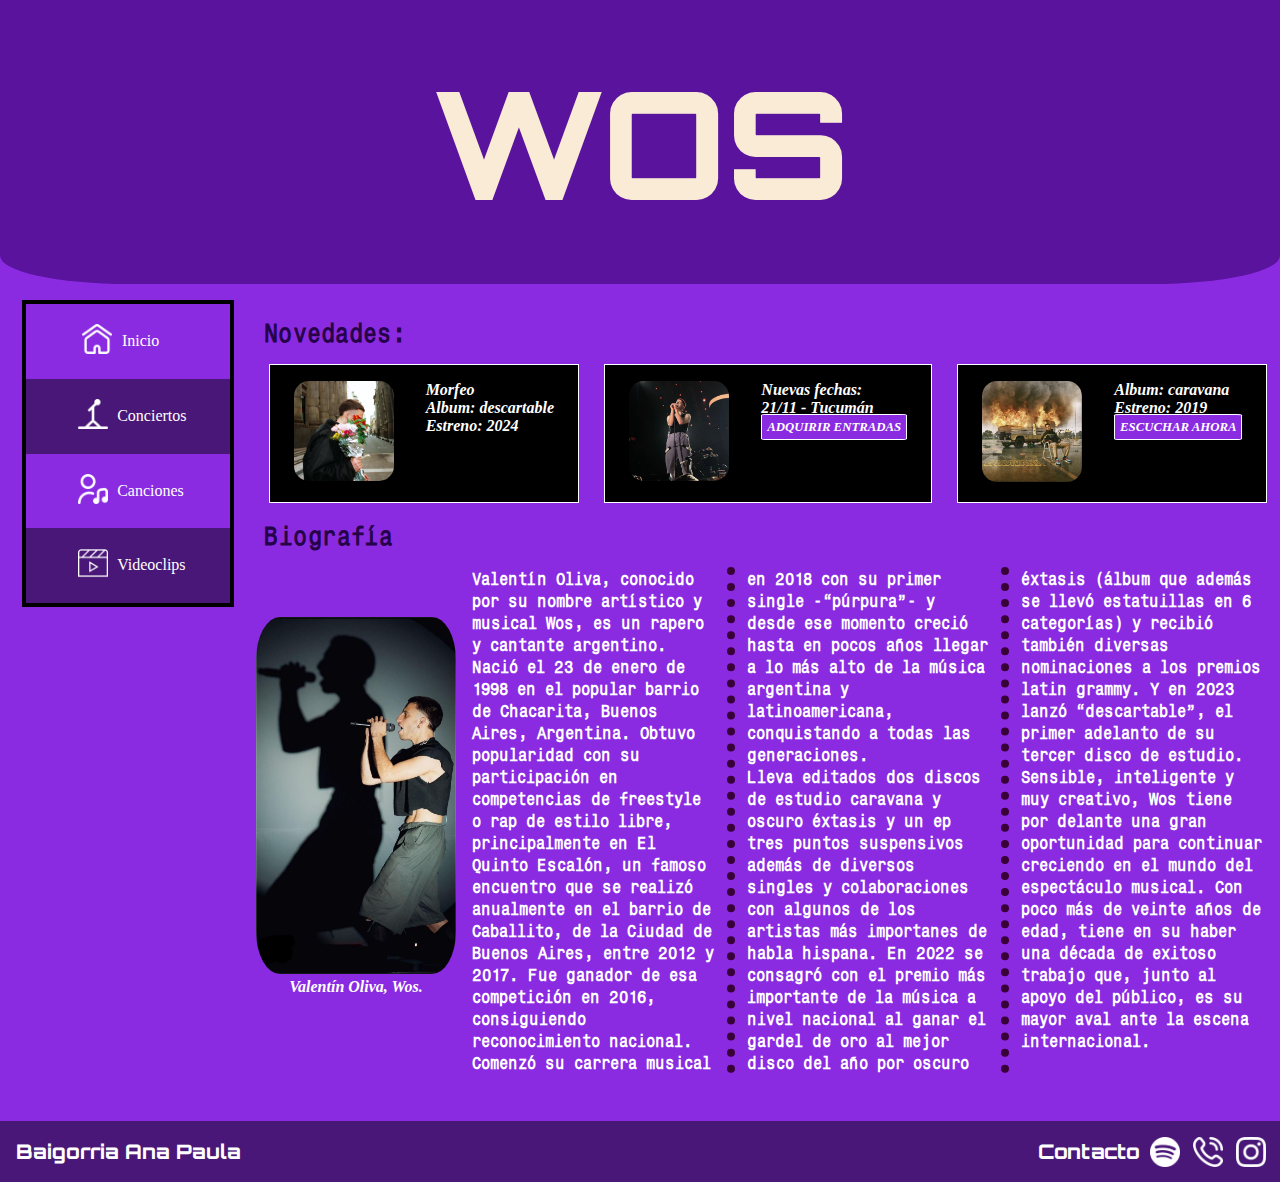
<file: index.html>
<!DOCTYPE html> <!-- ABRIR CON XAMPP -->
<html lang="es">
<head>
  <meta charset="UTF-8">
  <meta name="viewport" content="width=device-width, initial-scale=1.0">
  <title>Wos.ds3</title>
  <link rel="preconnect" href="https://fonts.googleapis.com">
  <link rel="preconnect" href="https://fonts.gstatic.com" crossorigin>
  <link href="https://fonts.googleapis.com/css2?family=Jacquard+12+Charted&family=Micro+5+Charted&family=Orbitron:wght@400..900&display=swap" rel="stylesheet">
  <link rel="stylesheet" href="css/estilo1.css">
</head>

<body>
<section>
  
  <header>
    <h1><a href="index.html">WOS</a></h1>
  </header>

  <article id="contenedor-contenido">
    
    <section id="menu">
      <a href="#menu"><img src="img/abrir-menu.png" id="abrir" alt="abrir-menu"></a>
      <a href="#"><img src="img/cerrar-menu.png" id="cerrar" alt="cerrar-menu"></a>
       
      <nav>
        <ul id="lista-menu">
          <li>
            <a href="index.html" id="inicio">
            <img src="img/inicio.png" alt="Inicio">
            <p>Inicio</p>
            </a></li>
          <li>
            <a href="html/conciertos.html">
            <img src="img/conciertos.png" alt="Conciertos">
            <p>Conciertos</p>
          </a></li>
          <li>
            <a href="html/canciones.html">
            <img src="img/canciones.png" alt="Canciones">
            <p>Canciones</p>
          </a></li>
          <li>
            <a href="html/clip.html">
            <img src="img/claqueta.png" alt="Videoclips">
            <p>Videoclips</p>
          </a></li>
       </ul>
      </nav> 
   </section>
    
   <main id="info"> <!-- CAMBIA -->
    <h2>Novedades:</h2>
      <article id="agregado">
       <section>
          <figure><img src="img/foto-4.JPG" alt=""></figure>
          <article>
            <ul>
              <li>Morfeo</li>
              <li>Album: descartable</li>
              <li>Estreno: 2024</li>
            </ul>
          </article>
        </section>

        <section>
          <figure><img src="img/foto-1.JPG" alt=""></figure>
          <article>
            <ul>
              <li>Nuevas fechas:</li>
              <li>21/11 - Tucumán</li>
              <li><a href="https://www.ticketek.com.ar/wos/estadio-central-cordoba" target="_blank">ADQUIRIR ENTRADAS</a></li>
            </ul>
          </article>
       </section>

        <section>
          <figure><img src="img/caravana.JPG" alt=""></figure>
         <article>
            <ul>
              <li>Album: caravana</li>
              <li>Estreno: 2019</li>
              <li><a href="https://open.spotify.com/intl-es/album/7L6gLnSJBTU0tOneX0Ol91?si=psiBRnj9Spi9bYkrGbgzjA" target="_blank">ESCUCHAR AHORA</a></li>
            </ul>
         </article>
        </section>
     </article> 

     <article id="bio">
        <h2>Biografía</h2>
          <figure>
            <img src="img/foto-2.JPG" alt="">
            <figcaption>Valentín Oliva, Wos.</figcaption>
          </figure>
       <section id="texto">
         <p>Valentín Oliva, conocido por su nombre artístico y musical Wos, es un rapero y cantante argentino. Nació el 23 de enero de 1998 en el popular barrio de Chacarita, Buenos Aires, Argentina. Obtuvo popularidad con su participación en competencias de freestyle o rap de estilo libre, principalmente en El Quinto Escalón, un famoso encuentro que se realizó anualmente en el barrio de Caballito, de la Ciudad de Buenos Aires, entre 2012 y 2017. Fue ganador de esa competición en 2016, consiguiendo reconocimiento nacional. Comenzó su carrera musical en 2018 con su primer single -“púrpura”- y desde ese momento creció hasta en pocos años llegar a lo más alto de la música argentina y latinoamericana, conquistando a todas las generaciones.</p>

         <p>Lleva editados dos discos de estudio <strong>caravana y oscuro éxtasis</strong> y un ep <strong>tres puntos suspensivos</strong> además de diversos singles y colaboraciones con algunos de los artistas más importanes de habla hispana. En 2022 se consagró con el premio más importante de la música a nivel nacional al ganar el gardel de oro al mejor disco del año por oscuro éxtasis (álbum que además se llevó estatuillas en 6 categorías) y recibió también diversas nominaciones a los premios latin grammy. Y en 2023 lanzó “descartable”, el primer adelanto de su tercer disco de estudio.</p>

         <p>Sensible, inteligente y muy creativo, Wos tiene por delante una gran oportunidad para continuar creciendo en el mundo del espectáculo musical. Con poco más de veinte años de edad, tiene en su haber una década de exitoso trabajo que, junto al apoyo del público, es su mayor aval ante la escena internacional.</p>
       </section>
     </article>
   </main>
  </article>

 <footer>
   <p>Baigorria Ana Paula</p>
   <section>
      <p>Contacto</p>
      <a href="https://open.spotify.com/intl-es/artist/5YCc6xS5Gpj3EkaYGdjyNK?si=YidZINI2RxmyjTOt4xo1ow" target="_blank"><img src="img/spotify.png" alt="Escuchar en Spotify"></a>

      <a href="tel:+549381654237"><img src="img/telefono.png" alt="Llamar"></a>

      <a href="https://www.instagram.com/wos.ds3?utm_source=ig_web_button_share_sheet&igsh=ZDNlZDc0MzIxNw==" target="_blank"><img src="img/instagram.png" alt="Contactarse vía Instagram"></a>
   </section>
 </footer>
</body>
</html>
</file>
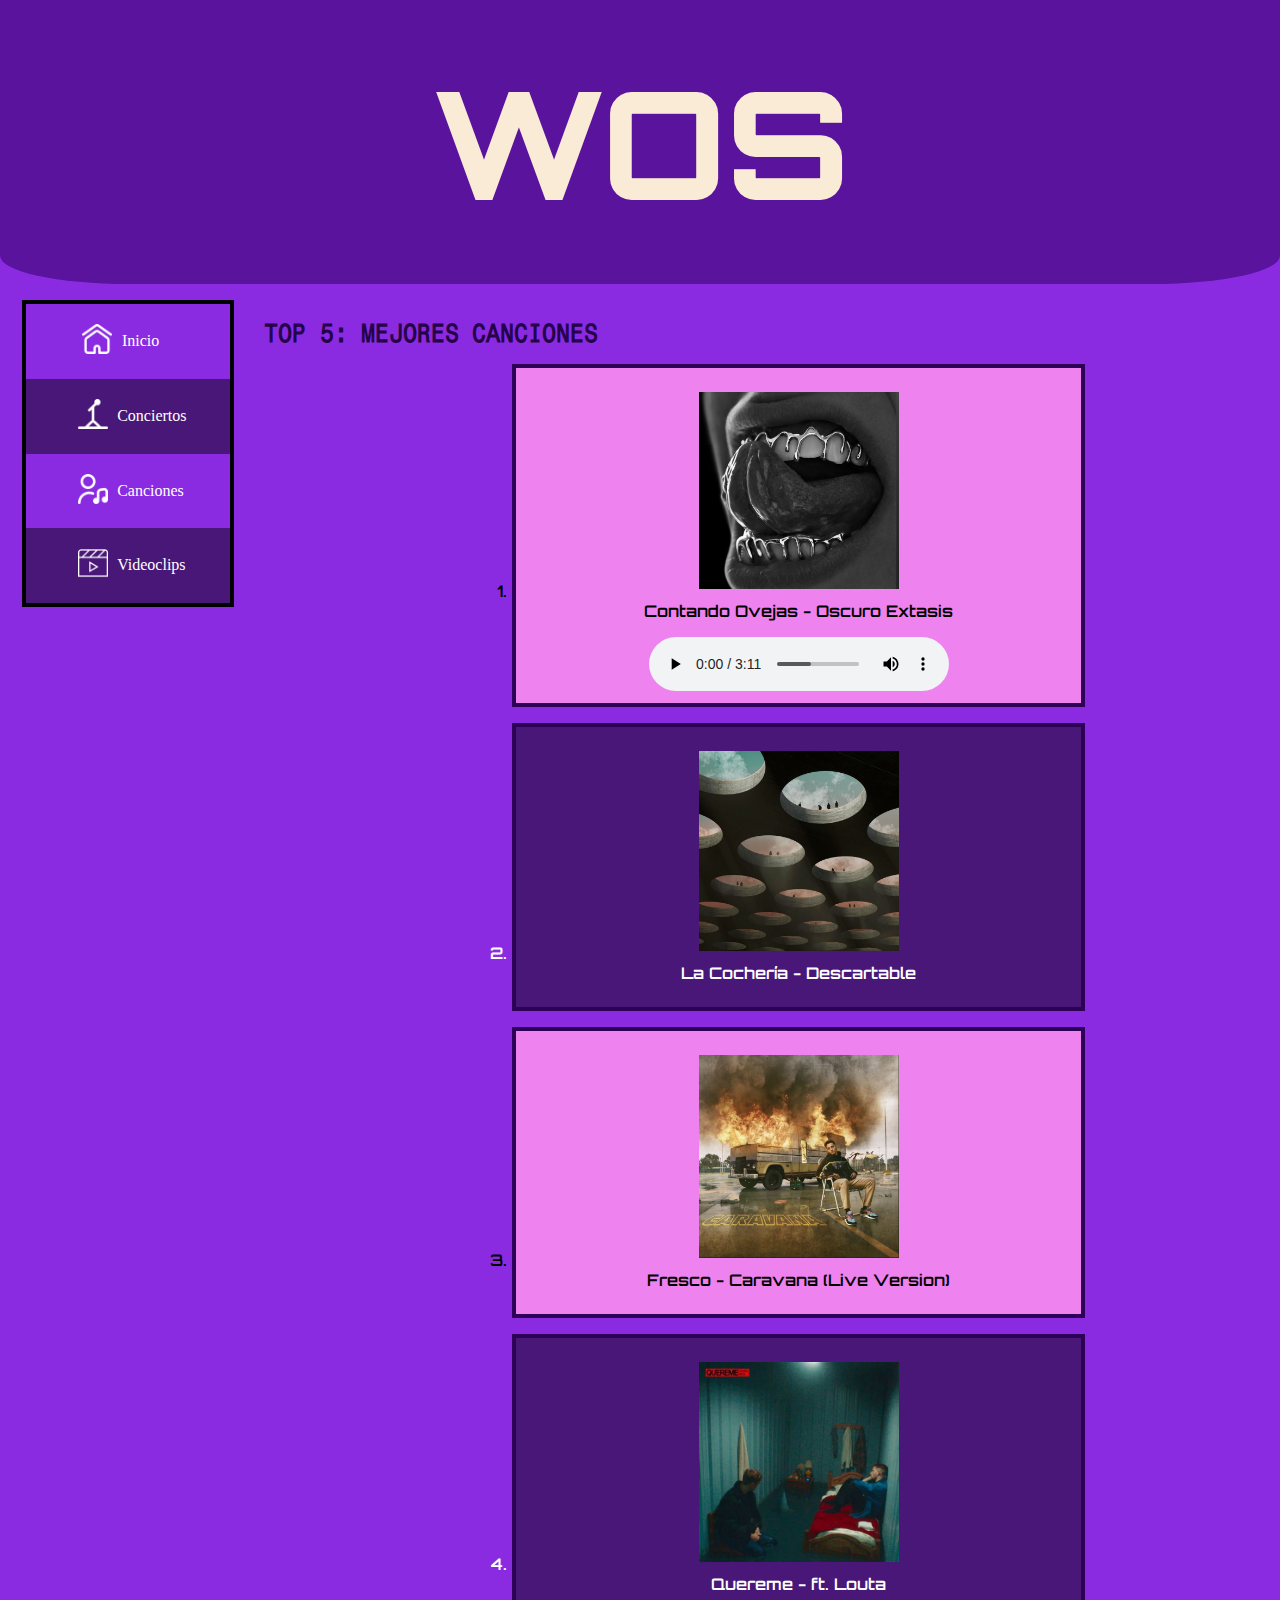
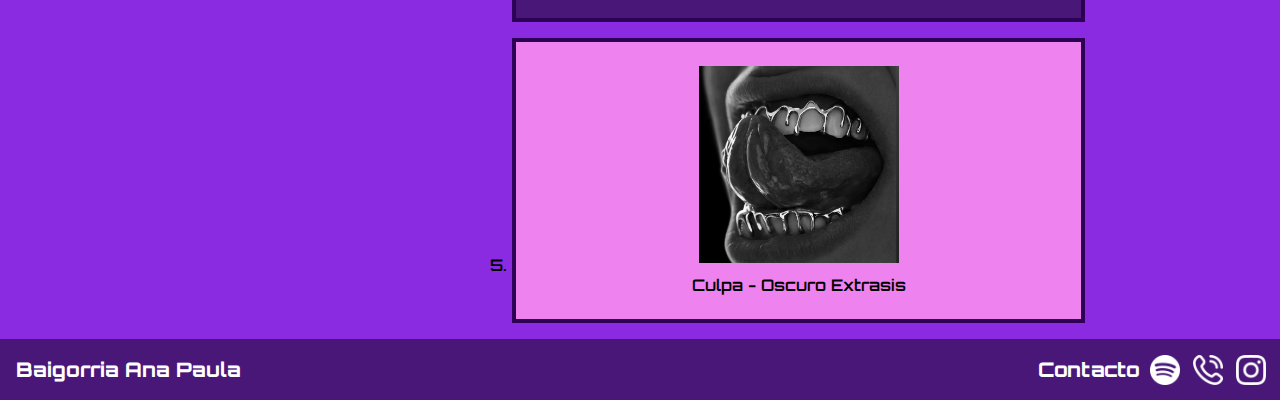
<file: html/canciones.html>
<!DOCTYPE html>
<html lang="es">
  <head>
    <meta charset="UTF-8">
    <meta name="viewport" content="width=device-width, initial-scale=1.0">
    <title>Canciones.ds3</title>
    <link rel="preconnect" href="https://fonts.googleapis.com">
    <link rel="preconnect" href="https://fonts.gstatic.com" crossorigin>
    <link href="https://fonts.googleapis.com/css2?family=Jacquard+12+Charted&family=Micro+5+Charted&family=Orbitron:wght@400..900&display=swap" rel="stylesheet">
    <link rel="stylesheet" href="../css/estilo1.css">
  </head>
      
  <body>
  <section>
        
    <header>
      <h1><a href="../index.html">WOS</a></h1>
    </header>
      
    <article id="contenedor-contenido">
      <section id="menu">
         <a href="#menu"><img src="../img/abrir-menu.png" id="abrir" alt="abrir-menu"></a>
         <a href="#"><img src="../img/cerrar-menu.png" id="cerrar" alt="cerrar-menu"></a>
             
         <nav>
            <ul id="lista-menu">
            <li>
                 <a href="../index.html" id="inicio">
                 <img src="../img/inicio.png" alt="Inicio">
                 <p>Inicio</p>
                 </a>
            </li>
            <li>
                 <a href="conciertos.html">
                 <img src="../img/conciertos.png" alt="Conciertos">
                 <p>Conciertos</p>
                 </a>
            </li>
            <li>
                 <a href="canciones.html">
                 <img src="../img/canciones.png" alt="Canciones">
                 <p>Canciones</p>
                 </a>
            </li>
             <li>
                 <a href="clip.html">
                 <img src="../img/claqueta.png" alt="Videoclips">
                 <p>Videoclips</p>
                 </a>
            </li>
            </ul>
         </nav> 
      </section>
          
      <main> <!-- CAMBIA -->
        <h2>TOP 5: MEJORES CANCIONES</h2>
        <ol id="lista-canciones">
           <li>
             <img src="../img/oscuro-extasis.JPG" alt="">
             <p>Contando Ovejas - Oscuro Extasis</p>
             <audio autoplay controls>
               <source src="../audio/contando-ovejas.ogg" type="audio/ogg">
               <source src="../audio/contando-ovejas.mp3" type="audio/mp3">
            </audio></li>
           <li>
             <img src="../img/descartable.JPG" alt="">
             <p>La Cochería - Descartable</p></li>
           <li>
             <img src="../img/caravana.JPG" alt="">
             <p>Fresco - Caravana (Live Version)</p></li>
           <li>
             <img src="../img/quereme.jpg" alt="">
             <p>Quereme - ft. Louta</p></li>
           <li>
             <img src="../img/oscuro-extasis.JPG" alt="">
             <p>Culpa - Oscuro Extrasis</p></li>
        </ol>
      </main>
   </article>
      
   <footer>
       <p>Baigorria Ana Paula</p>
       <section>
          <p>Contacto</p>
          <a href="https://open.spotify.com/intl-es/artist/5YCc6xS5Gpj3EkaYGdjyNK?si=YidZINI2RxmyjTOt4xo1ow" target="_blank"><img src="../img/spotify.png" alt="Escuchar en Spotify"></a>
      
          <a href="tel:+549381654237"><img src="../img/telefono.png" alt="Llamar"></a>
      
          <a href="https://www.instagram.com/wos.ds3?utm_source=ig_web_button_share_sheet&igsh=ZDNlZDc0MzIxNw==" target="_blank"><img src="../img/instagram.png" alt="Contactarse vía Instagram"></a>
       </section>
   </footer>
  </body>
</html>
</file>
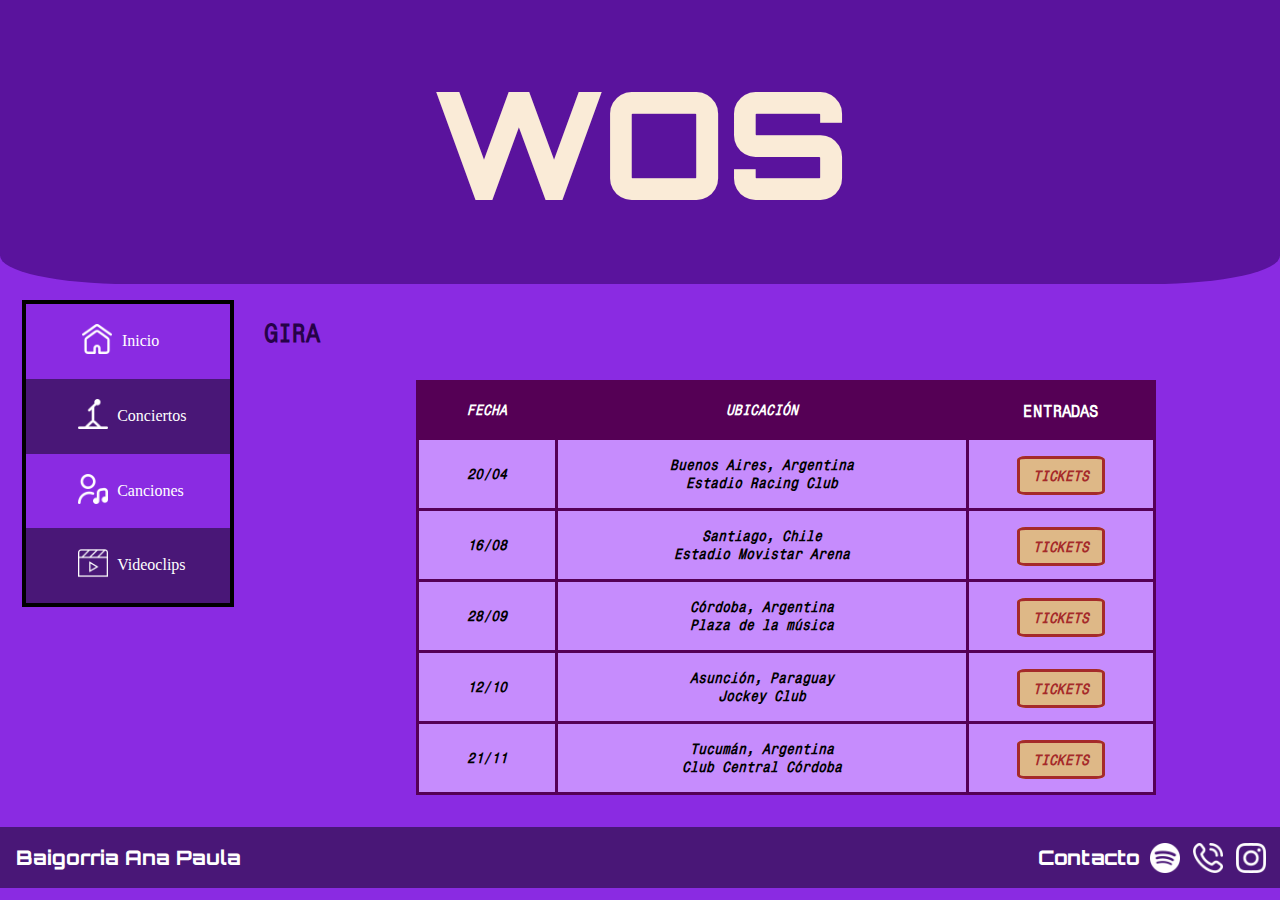
<file: html/conciertos.html>
<!DOCTYPE html>
<html lang="es">
<head>
  <meta charset="UTF-8">
  <meta name="viewport" content="width=device-width, initial-scale=1.0">
  <title>Conciertos.ds3</title>
  <link rel="preconnect" href="https://fonts.googleapis.com">
  <link rel="preconnect" href="https://fonts.gstatic.com" crossorigin>
  <link href="https://fonts.googleapis.com/css2?family=Jacquard+12+Charted&family=Micro+5+Charted&family=Orbitron:wght@400..900&display=swap" rel="stylesheet">
  <link rel="stylesheet" href="../css/estilo1.css">
</head>
    
<body>
<section>
      
  <header>
      <h1><a href="../index.html">WOS</a></h1>
  </header>
    
  <article id="contenedor-contenido">
    <section id="menu">
       <a href="#menu"><img src="../img/abrir-menu.png" id="abrir" alt="abrir-menu"></a>
       <a href="#"><img src="../img/cerrar-menu.png" id="cerrar" alt="cerrar-menu"></a>
           
       <nav>
          <ul id="lista-menu">
          <li>
               <a href="../index.html" id="inicio">
               <img src="../img/inicio.png" alt="Inicio">
               <p>Inicio</p>
               </a>
          </li>
          <li>
               <a href="conciertos.html">
               <img src="../img/conciertos.png" alt="Conciertos">
               <p>Conciertos</p>
               </a>
          </li>
          <li>
               <a href="canciones.html">
               <img src="../img/canciones.png" alt="Canciones">
               <p>Canciones</p>
               </a>
          </li>
           <li>
               <a href="clip.html">
               <img src="../img/claqueta.png" alt="Videoclips">
               <p>Videoclips</p>
               </a>
          </li>
          </ul>
       </nav> 
    </section>
        
      <main id="conciertos"> <!-- CAMBIA -->
       <h2>GIRA</h2>
       <table id="tabla1">
        <thead>
           <tr id="encabezado">
              <th scope="col" class="fecha">FECHA</th>
              <th scope="col" class="ubic">UBICACIÓN</th>
              <th scope="col" class="ENTRADAS">ENTRADAS</th>
           </tr>
        </thead>
        <tbody>
           <tr>
              <td class="fecha">20/04</td>
              <td><p class="ubic">Buenos Aires, Argentina <br> Estadio Racing Club</p></td>
              <td class="ENTRADAS"><a href="https://www.ticketek.com.ar/wos/estadio-racing-club" target="_blank">TICKETS</a></td>
           </tr>
           <tr>
              <td class="fecha">16/08</td>
              <td><p class="ubic">Santiago, Chile <br> Estadio Movistar Arena</p></td>
              <td class="ENTRADAS"><a href="https://www.puntoticket.com/wos" target="_blank">TICKETS</a></td>
           </tr>
           <tr>
              <td class="fecha">28/09</td>
              <td><p class="ubic">Córdoba, Argentina <br> Plaza de la música</p></td>
              <td class="ENTRADAS"><a href="https://www.ticketek.com.ar/wos/plaza-de-la-musica" target="_blank">TICKETS</a></td>
           </tr>
           <tr>
              <td class="fecha">12/10</td>
              <td><p class="ubic">Asunción, Paraguay <br> Jockey Club</p></td>
              <td class="ENTRADAS"><a href="https://ticketea.com.py/events/wos-descartable-gira-2024" target="_blank">TICKETS</a></td>
           </tr>
           <tr>
              <td class="fecha">21/11</td>
              <td><p class="ubic">Tucumán, Argentina <br> Club Central Córdoba</p></td>
              <td class="ENTRADAS"><a href="https://www.ticketek.com.ar/wos/estadio-central-cordoba" target="_blank">TICKETS</a></td>
           </tr>
        </tbody>
       </table>
     </main>
 </article>
    
 <footer>
     <p>Baigorria Ana Paula</p>
     <section>
        <p>Contacto</p>
        <a href="https://open.spotify.com/intl-es/artist/5YCc6xS5Gpj3EkaYGdjyNK?si=YidZINI2RxmyjTOt4xo1ow" target="_blank"><img src="../img/spotify.png" alt="Escuchar en Spotify"></a>
    
        <a href="tel:+549381654237"><img src="../img/telefono.png" alt="Llamar"></a>
    
        <a href="https://www.instagram.com/wos.ds3?utm_source=ig_web_button_share_sheet&igsh=ZDNlZDc0MzIxNw==" target="_blank"><img src="../img/instagram.png" alt="Contactarse vía Instagram"></a>
     </section>
 </footer>
</body>
</html>
</file>
<file: css/estilo1.css>
*{
    border: 0;
    margin: 0;
    padding: 0;
}

/************************* CSS GENERAL ************************************/

@font-face {
    font-family: mifuente;
    src: url(/fuentes/MonospaceTypewriter.ttf.ttf),
         url(/fuentes/monospacetypewriter.woff),
         url(/fuentes/monospacetypewriter.woff2);
}
h1{
    font-family: "Orbitron", system-ui;
    font-weight: 800;
    font-style: normal;
}
h1 a{
    text-decoration: none;
    color: antiquewhite;
}
h2{
    color: rgb(38, 2, 72);
}
h2,#texto p{
    font-family: mifuente !important;
    font-weight: 600;
}
body{
    background-color: blueviolet;
}
header{
    background-color: rgb(90, 19, 157);
    text-align: center;
    font-size: x-large;
    border-bottom-left-radius: 10%;
    border-bottom-right-radius: 10%;
}
#lista-menu{
    list-style-type: none;
}
#lista-menu li a{
    display: flex;
    flex-direction: row;
    text-decoration: none;
}
#lista-menu li p{
    color: white;
}
#lista-menu li:nth-child(even){
    background-color: rgb(73, 23, 119);
}

/* PÁGINA INICIO */
#agregado section{
    display: flex;
    flex-direction: row;
    background-color: black;
    border: 0.12rem solid white;
}
#agregado section ul{
    list-style-type: none;
    color: white;
    font-style: italic;
    font-weight: bold;
}
#agregado a{
    background-color: blueviolet;
    border-radius: 5%;
    border: 0.12rem solid white;
    text-decoration: none;
    color: white;
}
#bio img{
    border-radius: 12%;
    margin: auto;
}
#bio figure{
    float: left;
    text-align: center;
    font-style: italic;
    font-weight: bold;
}

/* PAGINA CONCIERTOS */
#tabla1{
    margin: auto;
    border-collapse: collapse;
    font-family: mifuente !important;
    font-weight: normal;
    font-style: normal;
}
.ENTRADAS a{
    text-decoration: none;
    background-color: burlywood;
    border-radius: 10%;
    border: solid brown;
    color: brown;
    font-size: smaller;
    font-weight: bold;
    font-style: italic;
}
.ubic{
    font-style: italic;
    font-weight: bold;
    font-size: smaller;
}
.fecha{
    font-style: italic;
    font-weight: bold;
    font-size: smaller;
}

/* PAGINA CANCIONES */
#lista-canciones li{
background-color: violet;
border: 0.25rem solid rgb(45, 1, 86);
text-align: center;
font-size: medium;
font-family: "Orbitron", system-ui;
font-weight: 600;
font-style: normal;
margin: 1rem;
padding: 1rem;
}
#lista-canciones img{
    width: auto;
}
#lista-canciones ol{
    list-style-position:initial;
}
#lista-canciones li:nth-child(even){
    background-color: rgb(73, 23, 119);
    color: white;
}

/* PAGINA VIDEOCLIPS */
iframe,video{
    width: auto;
}

footer p{
    font-family: "Orbitron", system-ui;
    font-weight: 800;
    font-style: normal;
    color: white;
}
footer{
    display: flex;
    flex-direction: row;
    justify-content: space-between;
    background-color: rgb(73, 23, 119);
}
footer section{
    display: flex;
    flex-direction: row;
    justify-content: space-around;
}


/************************* CSS MOVILES ************************************/
@media all and (max-width:1024px){
    header{
        padding: 1rem;
        margin-bottom: 0.8rem;
    }
    #abrir,#cerrar{
        width: 25px;
        margin-left: 0.5rem;
    }
    #cerrar{
        display: none;
    }
    #menu #lista-menu{
        overflow: hidden;
        height: 0;
        transition: all 1s ease;
    }
    #menu:target #abrir{
        display: none;
    }
    #menu:target #cerrar{
        display: block;
    }
    #menu:target #lista-menu{
        height: 26vh;
        transition: all 1s ease;
    }
    #lista-menu li{
        margin: 0.5rem;
        background-color: blueviolet;
        font-family: "Orbitron", system-ui;
        font-weight: 800;
        font-style: normal;
        padding: 0.3rem;
    }
    #lista-menu li p{
        padding-left: 0.5rem;
    }
    #lista-menu li:nth-child(odd){
        padding: 0.3rem 0 0.3rem 0;
    }
    #lista-menu img{
        width: 20px;
    }

    /* PÁGINA INICIO */
    #agregado img{
        width: 70px;
        border-radius: 10%;
        padding: 1rem;
    }
    #agregado section{
        margin: 1rem;
    }
    #agregado section ul{
        margin-top: 0.7rem;
    }
    #agregado section ul li{
        margin-bottom: 0.5rem;
    }
    #agregado a{
        font-size: 0.8rem;
        padding: 0.15rem;
    }
    h2{
        margin-left: 1rem;
    }
    #bio img{
        width: 150px;
    }
    #bio figure{
        margin: 1rem;
    }
    #texto p{
        padding: 0.5rem;
    }
    #inicio{
        margin-left: 0.2rem;
    }

    /* PAGINA CONCIERTOS */
    #conciertos h2{
        margin-top: 0.5rem;
        color: white;
    }
    thead{
        display: none;
    }
    #tabla1 tr{
        display: flex;
        flex-direction: column;
        border: 0.5rem solid black;
        margin-bottom: 2rem;
        background-color: rgb(119, 32, 201);
    }
    #tabla1{
        margin: 1rem;
    }
    td:nth-of-type(1):before {
        content: "FECHA";
    }
    td:nth-of-type(2):before {
        content: "UBICACIÓN";
    }
    td:nth-of-type(3):before {
        content: "ENTRADAS";
    }
    #tabla1 td::before{
        background-color: rgb(73, 23, 119);
        color: white;
        font-size: 13px;
        font-family: mifuente !important;
        font-style: normal !important;
        font-weight: 400;
        padding: 0.5rem 1rem 0.5rem 1rem;
        margin-right: 5rem;
        border: 0.12rem solid black;
    }
    .ubic{
        padding: 0.8rem 4rem 1rem 4rem;
        background-color: rgb(119, 32, 201);
        color: white;
    }
    .ENTRADAS{
       background-color: #BE23CF;
       padding: 0.3rem 0 0.4rem 0;
    }
    .fecha{
        background-color: #BE23CF;
        color: white;
        padding-top: 0.5rem;
        padding-bottom: 0.5rem;
        margin-bottom:0.3rem;
    }
    .ENTRADAS a{
        padding: 0.3rem;
        font-size: 10px;
    }

    /* PAGINA CANCIONES */
    #lista-canciones{
        margin-left: 3rem;
    }
    #lista-canciones img{
        width: 150px;
    }

    /* PAGINA VIDEOCLIPS */
    iframe,video{
        width: 95%;
        border: 0.5rem double rgb(38, 2, 72);
    }
    .videoclips{
        margin: 1rem;
        margin-left: 1rem;
    }

    footer{
        font-size: smaller;
        font-weight: bold !important;
        padding: 0.25rem;
    }
    footer section{
        font-family: mifuente !important;
    }
    footer section img{
        width: 15px;
        padding: 0 0.25rem 0 0.25rem;
    }
    
}
/************************* CSS ESCRITORIO ************************************/
@media all and (min-width:1024px){
    header{
        padding: 3rem;
        margin-bottom: 1rem;
    }
    h1{
        font-size: 150px;
    }
    #abrir,#cerrar{
        display: none;
    }
    #contenedor-contenido{
        display: flex;
        flex-direction: row;
    }
    #menu{
        width: 20%;
    }
    #lista-menu{
        width: 80%;
        margin: auto;
        border: 0.25rem solid black;
    }
    #lista-menu li{
        padding: 0.25rem;
    }
    #lista-menu li a{
        padding: 1rem 3rem 1rem 3rem;
        border-radius: 10%;
    }
    #lista-menu li p{
        margin-top: 0.5rem;
    }
    #lista-menu li a:hover{
        background-color: gainsboro;
    }
    #inicio{
        margin-right: 1.2rem;
    }
    #lista-menu img{
        width: 30px;
        margin: auto;
        margin-right: 0.6rem;
        margin-bottom: 0.3rem;
    }

    /* PAGINA INICIO */
    #info{
        width: 80%;
    }
    #agregado{
        display: flex;
        flex-direction: row;
        justify-content: space-around;
        margin-top: 1rem;
    }
    #agregado section{
       padding: 1rem 1.5rem 1rem 1.5rem;
    }
    #agregado img{
        width: 100px;
        border-radius: 15%;
        margin-right: 2rem;
    }
    #agregado a{
        font-size: 0.8rem;
        padding: 0.3rem;
        margin-top: 0.5rem;
    }
    h2{
        margin: 1rem 0 1rem 0.5rem;
    }
    #bio img{
        width: 200px;
        margin-top: 50px;
    }
    #bio figure{
        margin-right: 1rem;
        color: white;
    }
    #texto{
        column-count: 3;
        column-width: 33%;
        column-gap: 2rem;
        column-rule: 0.5rem dotted rgb(56, 2, 56);
        margin: 0 1rem 3rem 0;
        color: white;
    }

    /* PAGINA CONCIERTOS */
    #tabla1 tr,#tabla1 td,#tabla1 th{
    border: solid rgb(85, 0, 85);
    text-align: center;
    }
    #tabla1{
        background-color: rgb(198, 140, 253);
        margin: 2rem 0 2rem 10rem;
    }
    #tabla1 th{
        background-color: rgb(85, 0, 85);
        color: white;
        padding: 1rem;
    }
    #tabla1 tr{
        padding: 1rem;
    }
    #tabla1 td{
        padding: 1rem 3rem 1rem 3rem;
    }
    .ubic{
        padding: 0 4rem 0 4rem;
    }
    .ENTRADAS a{
        padding: 0.5rem 0.8rem 0.5rem 0.8rem;
    }

    /* PAGINA CANCIONES */
    #lista-canciones{
        margin-left: 15rem;
    }
    #lista-canciones li{
        padding: 0.5rem 8rem 0.5rem 8rem;
    }
    #lista-canciones img{
        width: 200px;
        margin-bottom: 0.5rem;
        padding-top: 1rem;
    }
    #lista-canciones p{
        margin-bottom: 1rem;
    }

    /* PAGINA VIDEOCLIPS */
    iframe,video{
        width: 70%;
        border: 0.5rem double rgb(38, 2, 72);
    }
    iframe{
        height: 400px;
    }
    .videoclips{
        margin: 2rem 0 0 10rem;
    }

    footer{
        padding: 1rem 0.5rem 0.5rem 1rem;
        font-size: 20px;
    }
    footer p{
        margin-top: 0.1rem;
        margin-right: 0.25rem;
    }
    footer section img{
        width: 30px;
        padding: 0 0.4rem 0.12rem 0.4rem;
    }
}
</file>
